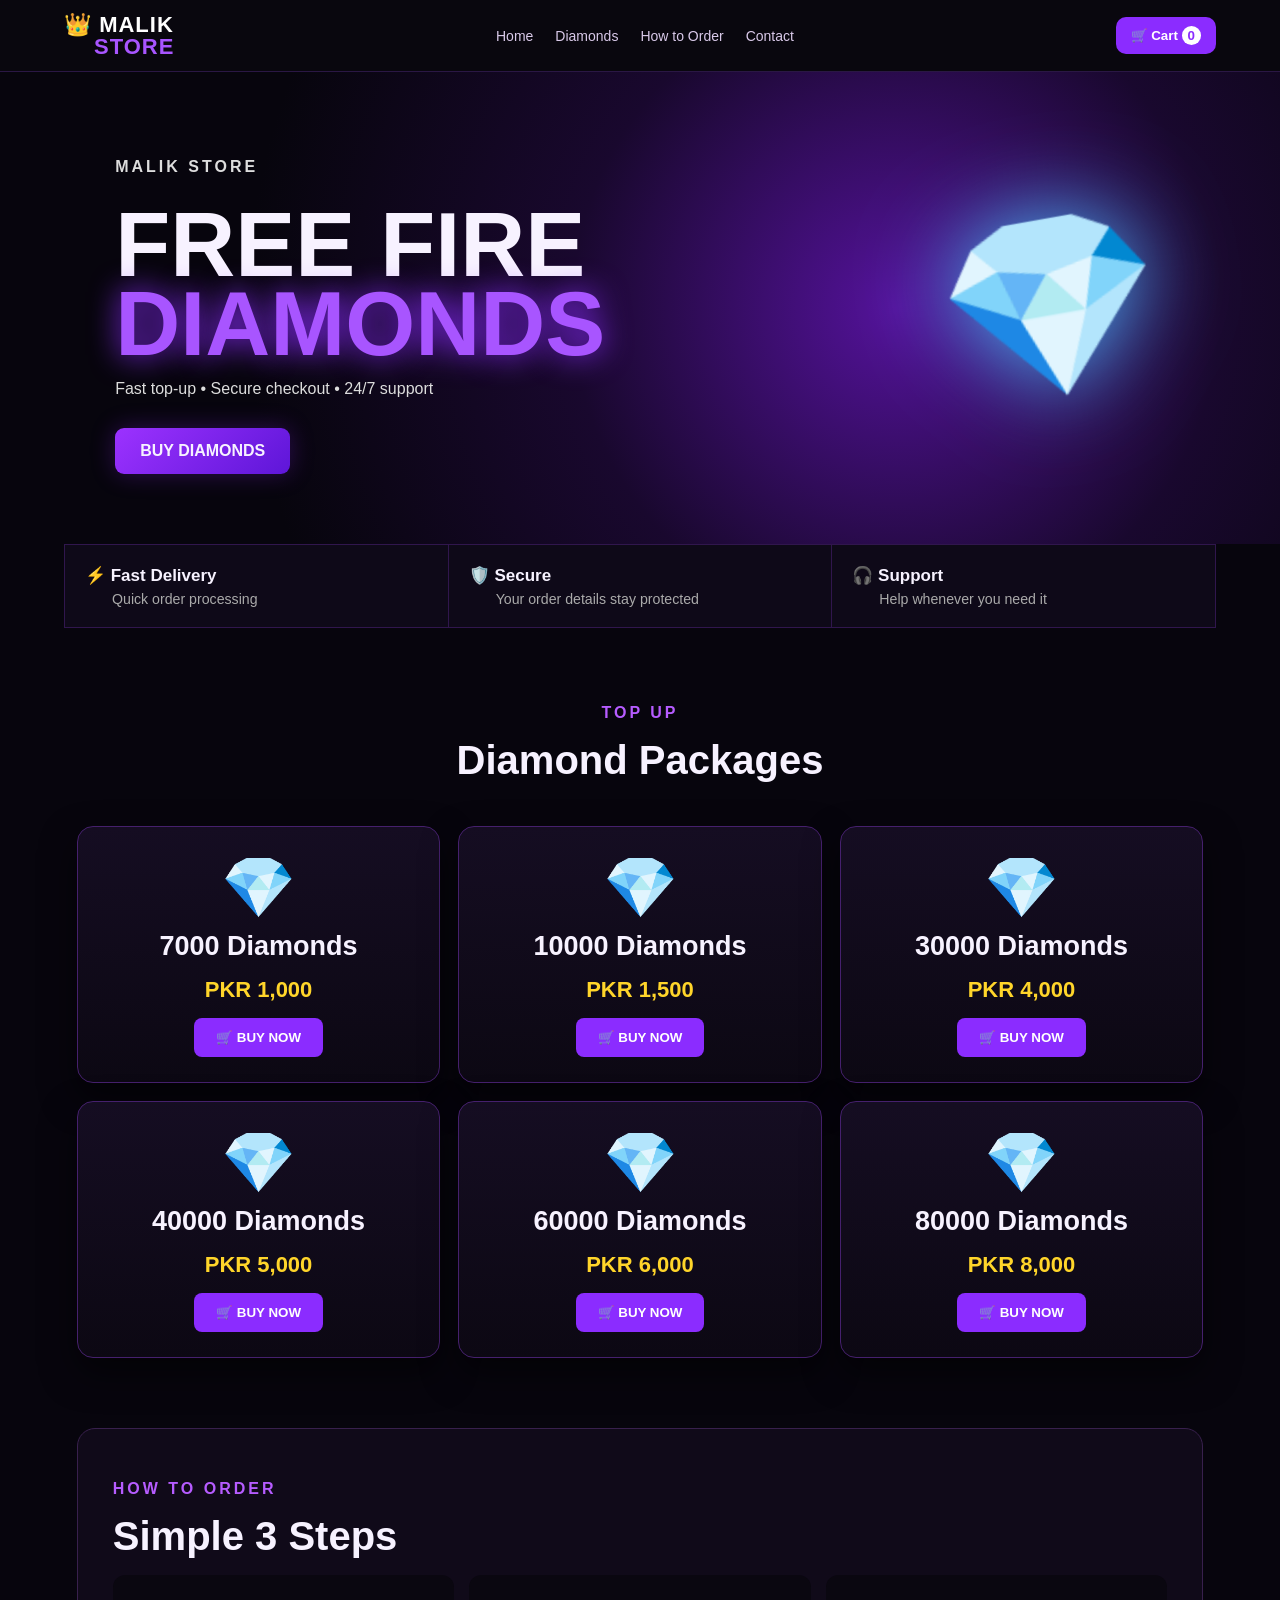
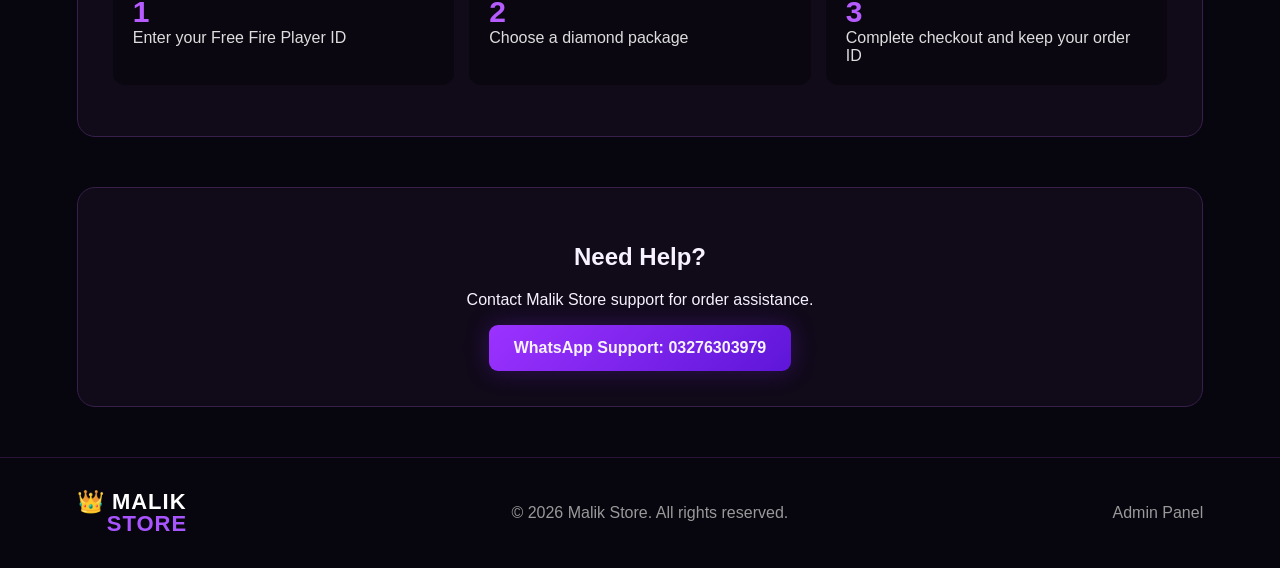
<file: index.html>
<!doctype html>
<html lang="en"><head><meta charset="utf-8"><meta name="viewport" content="width=device-width,initial-scale=1">
<title>Malik Store — Free Fire Diamonds</title><link rel="stylesheet" href="style.css"></head>
<body>
<header><div class="logo">👑 <span>MALIK</span><b>STORE</b></div><nav><a href="index.html">Home</a><a href="#diamonds">Diamonds</a><a href="#how">How to Order</a><a href="#support">Contact</a></nav><button class="cart" onclick="location.href='cart.html'">🛒 Cart <i id="cartCount">0</i></button></header>
<section class="hero"><div><p class="eyebrow">MALIK STORE</p><h1>FREE FIRE<br><strong>DIAMONDS</strong></h1><p>Fast top-up • Secure checkout • 24/7 support</p><a class="btn" href="#diamonds">BUY DIAMONDS</a></div><div class="heroGem">💎</div></section>
<section class="trust"><div>⚡<b> Fast Delivery</b><small>Quick order processing</small></div><div>🛡️<b> Secure</b><small>Your order details stay protected</small></div><div>🎧<b> Support</b><small>Help whenever you need it</small></div></section>
<main id="diamonds"><div class="sectionTitle"><p>TOP UP</p><h2>Diamond Packages</h2></div><div id="products" class="grid"></div></main>
<section id="how" class="how"><div><p>HOW TO ORDER</p><h2>Simple 3 Steps</h2></div><ol><li><b>1</b> Enter your Free Fire Player ID</li><li><b>2</b> Choose a diamond package</li><li><b>3</b> Complete checkout and keep your order ID</li></ol></section>
<section id="support" class="support"><h2>Need Help?</h2><p>Contact Malik Store support for order assistance.</p><a class="btn" href="https://wa.me/923276303979" target="_blank">WhatsApp Support: 03276303979</a></section>
<footer><div class="logo">👑 MALIK <b>STORE</b></div><p>© 2026 Malik Store. All rights reserved.</p><a href="admin.html">Admin Panel</a></footer>
<script src="app.js"></script></body></html>
</file>
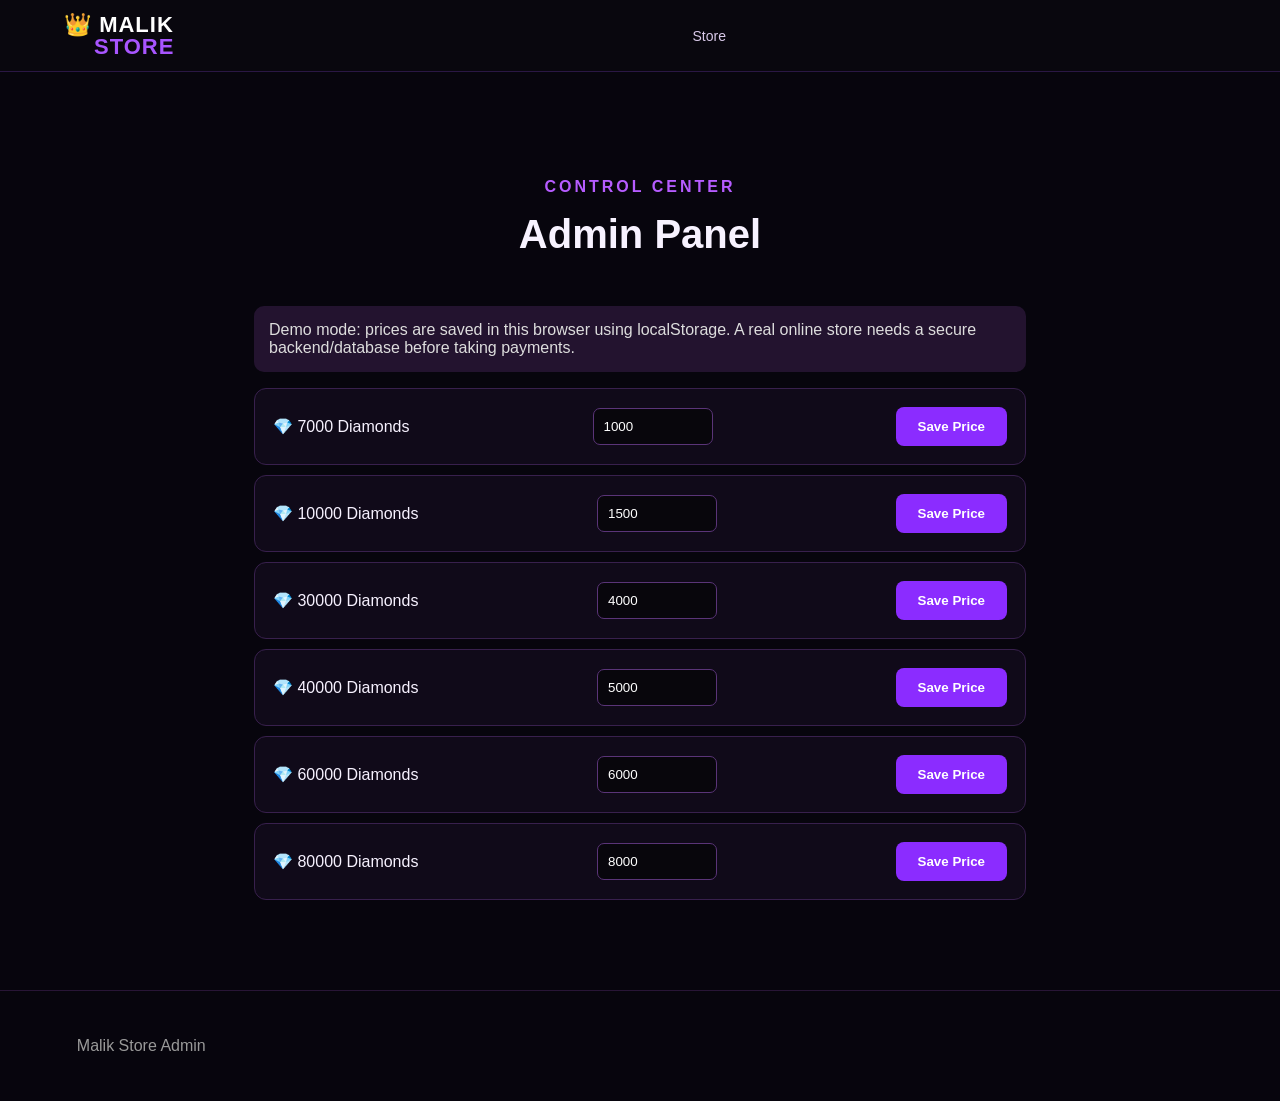
<file: admin.html>
<!doctype html><html lang="en"><head><meta charset="utf-8"><meta name="viewport" content="width=device-width,initial-scale=1"><title>Admin — Malik Store</title><link rel="stylesheet" href="style.css"></head><body>
<header><div class="logo">👑 <span>MALIK</span><b>STORE</b></div><nav><a href="index.html">Store</a></nav></header>
<main class="admin"><div class="sectionTitle"><p>CONTROL CENTER</p><h2>Admin Panel</h2></div><p class="note">Demo mode: prices are saved in this browser using localStorage. A real online store needs a secure backend/database before taking payments.</p><div id="adminProducts"></div></main>
<footer><p>Malik Store Admin</p></footer><script src="app.js"></script></body></html>
</file>
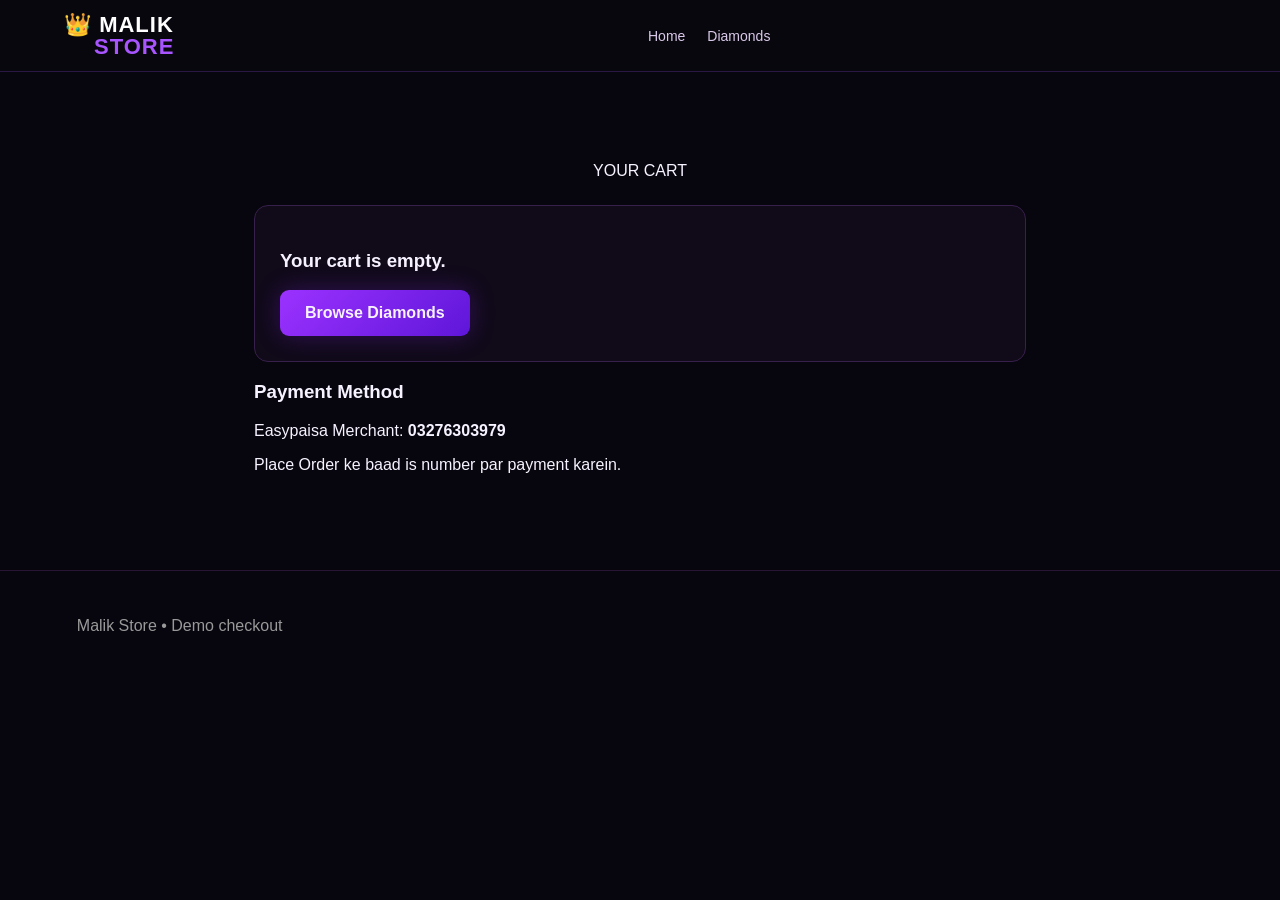
<file: cart.html>
<!doctype html><html lang="en"><head><meta charset="utf-8"><meta name="viewport" content="width=device-width,initial-scale=1"><title>Cart — Malik Store</title><link rel="stylesheet" href="style.css"></head><body>
<header><div class="logo">👑 <span>MALIK</span><b>STORE</b></div><nav><a href="index.html">Home</a><a href="index.html#diamonds">Diamonds</a></nav></header>
<main class="checkout"><div class="sectionTitle">YOUR CART</div><div id="cart"></div><div class="payment-box"><h3>Payment Method</h3><p>Easypaisa Merchant: <strong>03276303979</strong></p><p>Place Order ke baad is number par payment karein.</p></div></main>
<footer><p>Malik Store • Demo checkout</p></footer><script src="app.js"></script></body></html>
</file>
<file: style.css>
*{box-sizing:border-box}html{scroll-behavior:smooth}body{margin:0;background:#07050d;color:#f7f2ff;font-family:Arial,Helvetica,sans-serif}a{color:inherit;text-decoration:none}header{height:72px;display:flex;align-items:center;gap:28px;padding:0 5%;border-bottom:1px solid #2a1744;background:#09070e;position:sticky;top:0;z-index:5}.logo{font-weight:900;font-size:22px;letter-spacing:1px}.logo span{color:#fff}.logo b{color:#a855ff;display:block;margin-left:30px;margin-top:-4px}nav{display:flex;gap:22px;flex:1;justify-content:center}nav a{font-size:14px;color:#d9c9e9}.cart{background:#8b2cff;color:white;border:0;border-radius:10px;padding:11px 15px;font-weight:700}.cart i{background:#fff;color:#8b2cff;border-radius:50%;padding:2px 6px;font-style:normal}.hero{min-height:440px;padding:70px 9%;display:flex;align-items:center;justify-content:space-between;background:radial-gradient(circle at 70%,#54129b 0,#19082e 35%,#07050d 70%);overflow:hidden}.eyebrow,.sectionTitle p,.how p{color:#b65cff;font-weight:800;letter-spacing:3px}.hero h1{font-size:clamp(48px,8vw,90px);line-height:.88;margin:15px 0}.hero h1 strong{color:#a855ff;text-shadow:0 0 30px #8b2cff}.hero p{color:#ddd;margin-bottom:30px}.heroGem{font-size:180px;filter:drop-shadow(0 0 45px #4bbcff);transform:rotate(-10deg)}.btn{display:inline-block;background:linear-gradient(135deg,#9c32ff,#5e16d8);padding:14px 25px;border-radius:9px;font-weight:900;box-shadow:0 0 25px #7c22d955}.trust{display:grid;grid-template-columns:repeat(3,1fr);gap:1px;background:#30164d;border:1px solid #30164d;margin:0 5%}.trust div{padding:20px;background:#0e0918;font-size:17px}.trust small{display:block;color:#aaa;margin:5px 0 0 27px}.sectionTitle{text-align:center;padding:60px 15px 25px}.sectionTitle h2,.how h2{font-size:40px;margin:8px 0}.grid{display:grid;grid-template-columns:repeat(3,1fr);gap:18px;padding:10px 6% 70px}.card{background:linear-gradient(180deg,#150d22,#0c0813);border:1px solid #45206d;border-radius:16px;padding:25px;text-align:center;box-shadow:0 15px 35px #0008}.diamond{font-size:60px}.card h3{font-size:27px;margin:8px}.price{color:#ffd52a;font-size:22px;font-weight:900;margin:15px}.card button,.save{border:0;background:#8b2cff;color:#fff;border-radius:8px;padding:12px 22px;font-weight:800;cursor:pointer}.how,.support{margin:0 6% 50px;padding:35px;border:1px solid #38204d;border-radius:18px;background:#100a19}.how ol{display:grid;grid-template-columns:repeat(3,1fr);gap:15px;padding:0;list-style:none}.how li{padding:20px;background:#0a0710;border-radius:12px;color:#ddd}.how li b{display:block;color:#b65cff;font-size:30px}.support{text-align:center}.checkout,.admin{max-width:900px;margin:auto;padding:30px 5% 80px}.cartItem,.adminRow{display:flex;align-items:center;justify-content:space-between;gap:15px;background:#100a19;border:1px solid #38204d;padding:18px;margin:10px 0;border-radius:12px}.total{font-size:24px;text-align:right;margin:25px}.form{background:#100a19;padding:25px;border-radius:14px;border:1px solid #38204d}.form input{width:100%;padding:13px;margin:8px 0 14px;border-radius:8px;border:1px solid #51316b;background:#08060c;color:#fff}.note{padding:15px;background:#23132f;border-radius:10px;color:#ddd}.adminRow input{width:120px;padding:10px;background:#08060c;color:#fff;border:1px solid #5a3478;border-radius:7px}footer{border-top:1px solid #281536;padding:30px 6%;display:flex;justify-content:space-between;align-items:center;color:#999}footer .logo{color:#fff}@media(max-width:750px){header{height:auto;padding:14px 5%;flex-wrap:wrap}nav{order:3;width:100%;overflow:auto;justify-content:flex-start;padding-bottom:4px}.hero{padding:55px 8%;min-height:520px}.heroGem{font-size:100px}.trust,.grid,.how ol{grid-template-columns:1fr}.grid{padding-left:5%;padding-right:5%}.sectionTitle h2{font-size:32px}footer{flex-direction:column;gap:15px}.cartItem,.adminRow{flex-wrap:wrap}}
</file>
